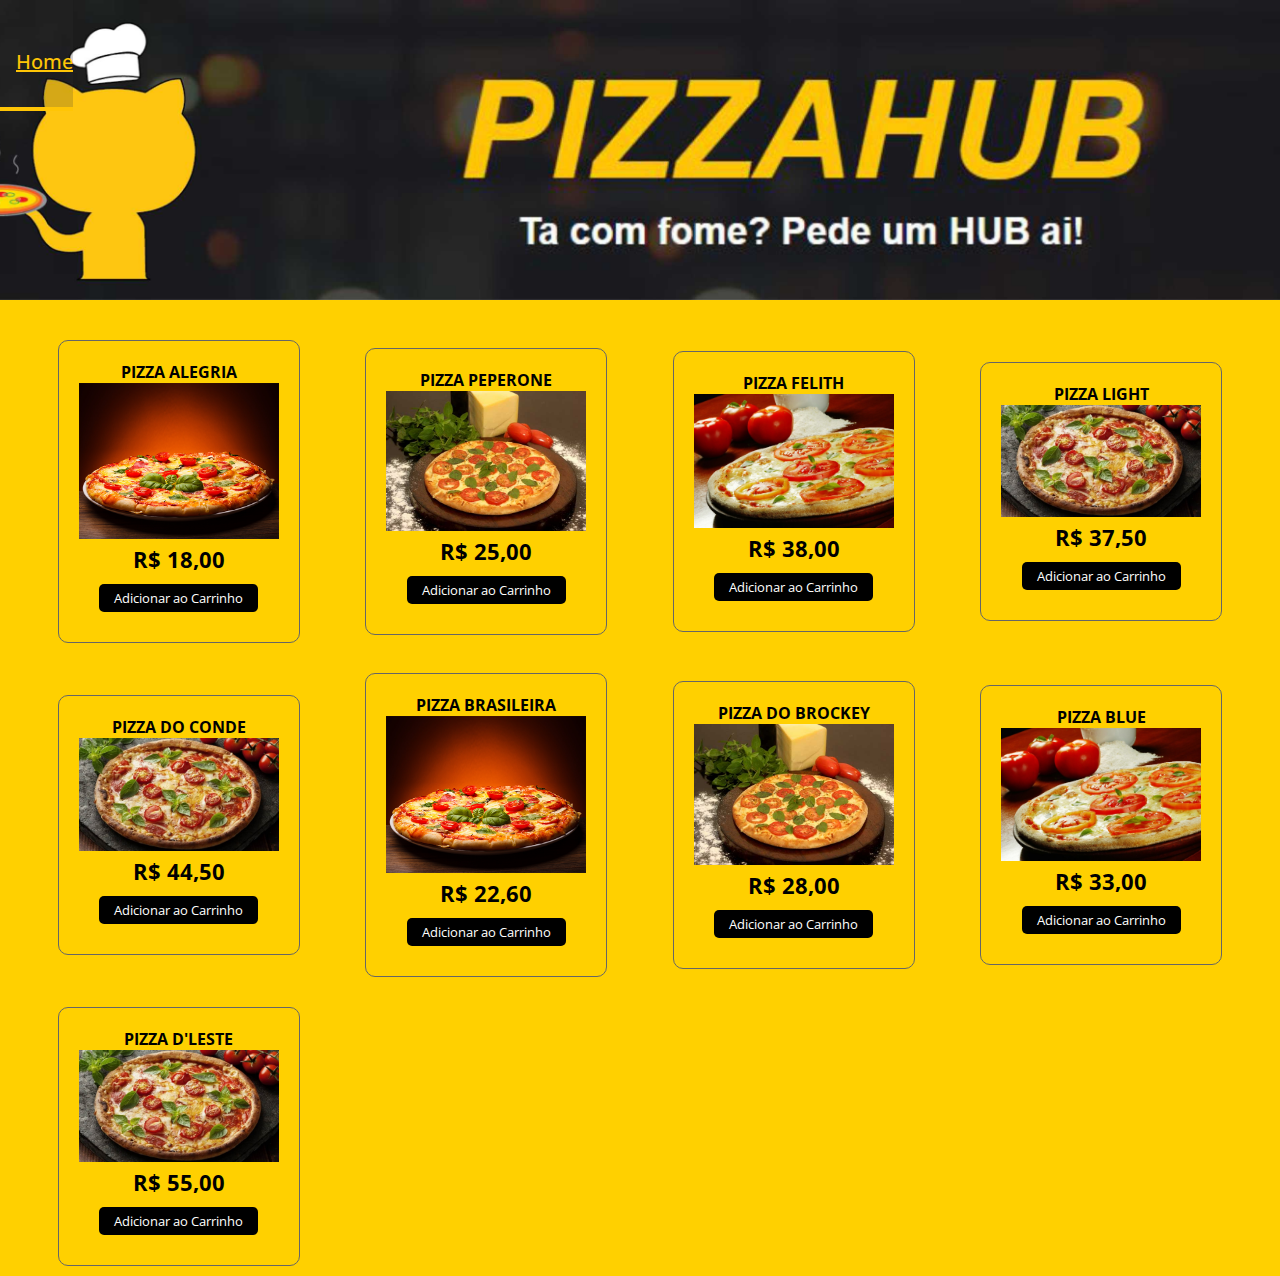
<file: carrinho.html>
<!DOCTYPE html>
<html lang="pt-br">
<head>
    <meta charset="UTF-8">
    <meta http-equiv="X-UA-Compatible" content="IE=edge">
    <meta name="viewport" content="width=device-width, initial-scale=1.0">
    <link rel="stylesheet" href="https://cdnjs.cloudflare.com/ajax/libs/font-awesome/6.2.1/css/all.min.css" integrity="sha512-MV7K8+y+gLIBoVD59lQIYicR65iaqukzvf/nwasF0nqhPay5w/9lJmVM2hMDcnK1OnMGCdVK+iQrJ7lzPJQd1w==" crossorigin="anonymous" referrerpolicy="no-referrer" />
    <link rel="stylesheet" href="carrinho.css">
    <script src="carrinho.js" async></script>
    <title>Carrinho PizzaHub | Brasil</title>
    <link rel="icon" type="image/x-icon" href="img/ICO-Hub.png">
</head>
<body>
    <header>
        <nav class="menu-buttom-right"> <!-- Nav do link voltar ao home -->
            <ul class="list-menu">
                <li>
                    <a href="index.html">Home</a>
                </li>
            </ul>
        </nav>
        
    </header>
    <section class="contenedor">    <!-- Container que cadastra a lista das pizzas -->
        <div class="contenedor-items">   
            <div class="item">
                <span class="titulo-item">Pizza Alegria</span>
                <img src="img/pizza 01.png" alt="" class="img-item">
                <span class="precio-item">R$ 18,00</span>
                <button class="boton-item">Adicionar ao Carrinho</button>
            </div>
            <div class="item">
                <span class="titulo-item">Pizza Peperone</span>
                <img src="img/Pizza 02.jpg" alt="" class="img-item">
                <span class="precio-item">R$ 25,00</span>
                <button class="boton-item">Adicionar ao Carrinho</button>
            </div>
            <div class="item">
                <span class="titulo-item">Pizza Felith</span>
                <img src="img/Pizza 03.jpg" alt="" class="img-item">
                <span class="precio-item">R$ 38,00</span>
                <button class="boton-item">Adicionar ao Carrinho</button>
            </div>
            <div class="item">
                <span class="titulo-item">Pizza Light</span>
                <img src="img/Pizza 04.jpg" alt="" class="img-item">
                <span class="precio-item">R$ 37,50</span>
                <button class="boton-item">Adicionar ao Carrinho</button>
            </div>
            <div class="item">
                <span class="titulo-item">Pizza do Conde</span>
                <img src="img/Pizza 05.jpg" alt="" class="img-item">
                <span class="precio-item">R$ 44,50</span>
                <button class="boton-item">Adicionar ao Carrinho</button>
            </div>
            <div class="item">
                <span class="titulo-item">Pizza Brasileira</span>
                <img src="img/pizza 01.png" alt="" class="img-item">
                <span class="precio-item">R$ 22,60</span>
                <button class="boton-item">Adicionar ao Carrinho</button>
            </div>
            <div class="item">
                <span class="titulo-item">Pizza do Brockey</span>
                <img src="img/Pizza 02.jpg" alt="" class="img-item">
                <span class="precio-item">R$ 28,00</span>
                <button class="boton-item">Adicionar ao Carrinho</button>
            </div>
            <div class="item">
                <span class="titulo-item">Pizza Blue</span>
                <img src="img/Pizza 03.jpg" alt="" class="img-item">
                <span class="precio-item">R$ 33,00</span>
                <button class="boton-item">Adicionar ao Carrinho</button>
            </div>
            
            <div class="item">
                <span class="titulo-item">Pizza D'Leste</span>
                <img src="img/Pizza 05.jpg" alt="" class="img-item">
                <span class="precio-item">R$ 55,00</span>
                <button class="boton-item">Adicionar ao Carrinho</button>
            </div>
        

        </div>
        
        <div class="carrito" id="carrito">   <!-- Carrinho de Compras --> 
            <div class="header-carrito">
                <h2>SEU CARRINHO</h2>
            </div>

            <div class="carrito-items">  <!-- NÃO REMOVA ESSA  CLASS -->
                <!-- 
               Aqui removi codigos LIXOS de teste mas tenho que manter essa Dive ativa pois está vinculada
                 -->
            </div>
            <div class="carrito-total">
                <div class="fila">
                    <strong>Total da Compra</strong>
                    <span class="carrito-precio-total">
                        R$ 120,00
                    </span>
                </div>
                <button class="btn-pagar">Pagar <i class="fa-solid fa-bag-shopping"></i> </button>
            </div>
        </div>
    </section>
</body>
<!--  -->
</file>
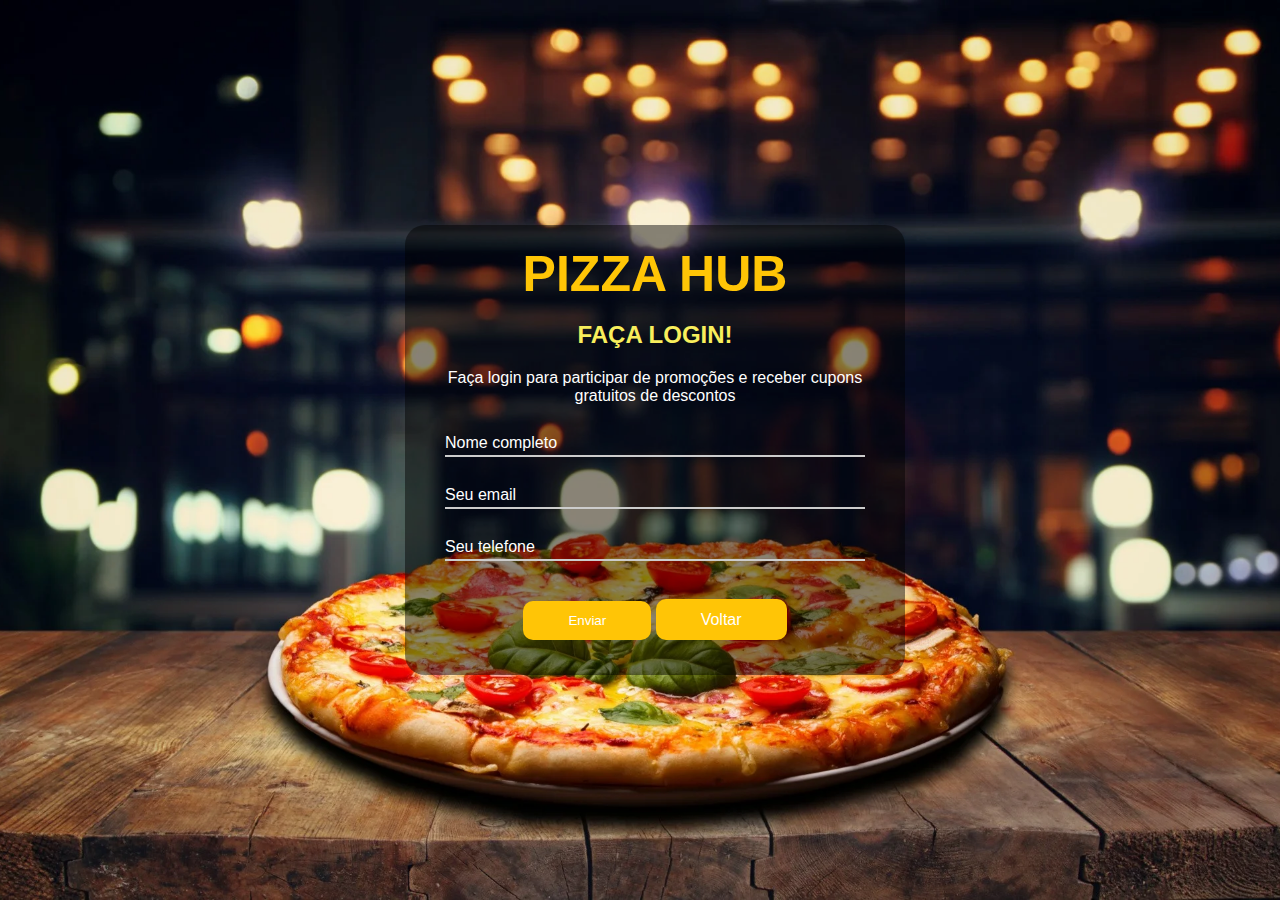
<file: form.html>
<!DOCTYPE html>
<html lang="pt-br">
<head>
    <meta charset="UTF-8">
    <meta name="viewport" content="width=device-width, initial-scale=1.0">
    <link rel="stylesheet" href="form.css">
    <link rel="icon" type="image/x-icon" href="img/ICO-Hub.png">
    <title>PIZZA HUB | FORMULÁRIO</title>

</head>


    <section id="form-section"> <!-- damos um nome para nossa Sections a qual chamará "form-conteiner" -->

        <div class="div-form">

            <form action="form.php" method="get">

                <h1>PIZZA HUB <br></h1> <br> 


                <h2>FAÇA LOGIN!</h2>

                <p>Faça login para participar de promoções e receber cupons gratuitos de descontos</p>
                <!-- Pequena descrição usando a TAG de paragráfo -->

                
                <div class="input-single"> <!-- Aqui criamos uma DIV para inserirmos nossa Label e Input-->



                <input type="text" id="nome" class="input" name="nome" autocomplete="off"
                required> <!-- Atribuimos os nome de identificação que serão usadas no PHP-->
                <label for="nome">Nome completo</label> <!--Aqui colocamos o nome que irá aparecer do lado
                da nossa caixa (input)-->
                </div>
                    

                <div class="input-single">




                    <input type="email" id="email" class="input" name="email" autocomplete="off"
                    required>

                    <label for="email">Seu email </label>


                    </div>


                <div class="input-single">
                    <input type="number" id="telefone" class="input" name="telefone" autocomplete="off"
                     required>
                    <label for="telefone">Seu telefone</label>
                    </div>
            

                    <div id="button">
                        <input type="submit" value="Enviar">
                        <a href="index.html">Voltar</a>        <!-- Por enquanto isso e so a ideia, tive que me preparar para sair do trabalho -->
                                                              
                        
                 </div>

                    
                    
                   

            </form>


            
                            
              

        </div>

                    <!--   <a href="index.html"><input type="button" value="Voltar à Home"></a>     -->
                    <!--  -->
    
</body>
</html>
</file>
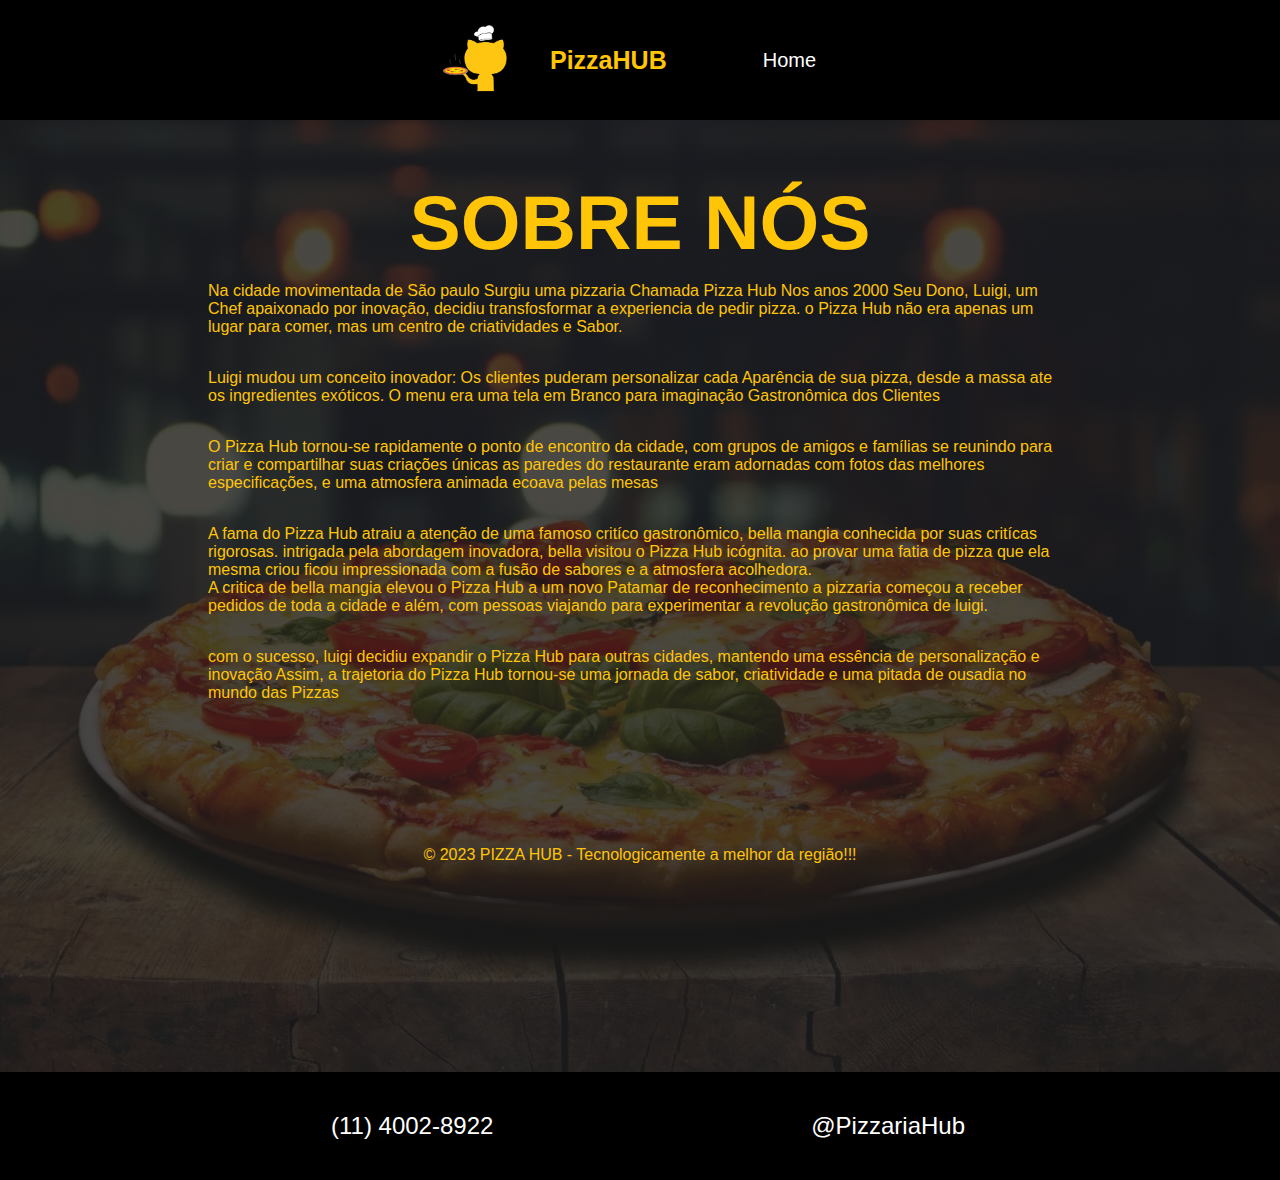
<file: sobre.html>
<!DOCTYPE html>
<html lang="pt-br">
<head>
  <meta charset="UTF-8">
  <meta name="viewport" content="width=device-width, initial-scale=1.0">
  <link rel="stylesheet" href="sobre.css"> 
  <link rel="icon" type="image/x-icon" href="img/ICO-Hub.png">
</head>
<body>
    
    <header class="content">
        
      <div class="logo-pizzahub">
          <img src="imagens/final logo pizzahub.png" alt="">
      </div>



          <h3>PizzaHUB</h3>


      <nav>

          <ul class="list-menu">
              <li>
                  <a href="index.html">Home</a>
              </li>
                  
          </ul>

      </nav>

      </div>
  
  </header>

  <section id="sobre-nos">
      <h1>SOBRE NÓS </h1>


        <p>
           Na cidade movimentada de São paulo Surgiu uma pizzaria Chamada Pizza Hub Nos anos 2000 Seu Dono, Luigi, um Chef apaixonado por inovação, decidiu transfosformar a experiencia de pedir pizza. o Pizza Hub não era apenas um lugar para comer, mas um centro de criatividades e Sabor.<br> <br>
        </p>


        <p>
          Luigi mudou um conceito inovador: Os clientes puderam personalizar cada Aparência de sua pizza, desde a massa ate os ingredientes exóticos. O menu era uma tela em Branco para imaginação Gastronômica dos Clientes<br> <br>
        </p>


        <p>
          O Pizza Hub tornou-se rapidamente o ponto de encontro da cidade, com grupos de amigos e famílias se reunindo para criar e compartilhar suas criações únicas as paredes do restaurante eram adornadas com fotos das melhores especificações, e uma atmosfera animada ecoava pelas mesas  <br> <br>
        </p>


        <p>
            A fama do Pizza Hub atraiu a atenção de uma famoso critíco gastronômico, bella mangia  conhecida por suas critícas rigorosas. intrigada pela abordagem inovadora, bella visitou o Pizza Hub icógnita. ao provar uma fatia de pizza que ela mesma criou ficou impressionada com a fusão de sabores e a atmosfera acolhedora. 
            <br>
            A critica de bella mangia elevou o Pizza Hub a um novo Patamar de reconhecimento a pizzaria começou a receber pedidos de toda a cidade e além, com pessoas viajando para experimentar a revolução gastronômica de luigi. <br> <br>
        </p>


        <p>
            com o sucesso, luigi decidiu expandir o Pizza Hub para outras cidades, mantendo uma essência de personalização e inovação Assim, a  trajetoria do Pizza Hub tornou-se uma jornada de sabor, criatividade e uma pitada de ousadia no mundo das Pizzas
        </p>
        <br>
        <br>
        <br>

        <div id="footer">
        <p>&copy; 2023 PIZZA HUB - Tecnologicamente a melhor da região!!!</p>
       </div>
     </section>

     <section id="contatos" >
      <div class="contatos-secao">
          <div class="div-footer">
              <i class="fas fa-phone"></i>
              <span>(11) 4002-8922 </span>
          </div>
          <div class="div-footer">
              <i class="fab fa-instagram"></i>
              <span>@PizzariaHub</span>
          </div>
      </div>
  </section>













  
</body>
</html>
</file>
<file: carrinho.css>
@import url('https://fonts.googleapis.com/css2?family=Open+Sans:wght@300;400;500;600&family=Titillium+Web:wght@200;300;400;600;700&display=swap');
*{
    margin: 0;
    padding:0;
    font-family: 'Open Sans';
}
header{
    background: url(img/Testeira\ HUB.jpg);
    background-size: cover;
    background-position:center;
    height: 300px;
}
/*--------------------  estilização do botão menu para voltar a HOME-----------------------------------------*/

.list-menu {
    width: 700px;
    display: flex;
    align-items: center;
    justify-content: space-between;
}

.list-menu li a {
    padding-top: 3rem;
    padding-bottom: 2rem;
    padding-left: 1rem; /* Ajuste para o espaçamento à esquerda */
    padding-right: -3rem; /* Ajuste para o espaçamento à direita */
    color: white;
    font-size: 20px;
    font-weight: 500;
    display: inline-block;
    text-align: right; /* Alinhamento do texto à direita */
    box-sizing: border-box; /* Garante que o padding não aumente o tamanho do elemento */
}


.list-menu li a:hover {
    background-color: #3333;
    border-bottom: 4px solid  #ffc506;
    color: #ffc506;
    transition: 0.2s;
}


/*  ----------------------------------------------------------- */
body {
    background-color: rgb(255, 208, 0);
}
header h1{
    text-align: center;
    font-size: 35px;
    /* background-color: #000; */
    color: #ffffff;
    padding: 30px 0;
}
.contenedor{
    max-width: 1200px;
    padding: 10px;
    margin: auto;
    display: flex;
    justify-content: space-between;
    /* oculto lo que queda fuera del .contenedor */
    contain: paint;
}
/* SECCION CONTENEDOR DE ITEMS */
.contenedor .contenedor-items{
    margin-top: 30px;
    display: grid;
    grid-template-columns: repeat(auto-fit, minmax(220px, 1fr));
    grid-gap:30px;
    grid-row-gap: 30px;
    /* width: 60%; */
    width: 100%;
    transition: .3s;
}
.contenedor .contenedor-items .item{
    max-width: 200px;
    margin: auto;
    border: 1px solid #666;
    border-radius: 10px;
    padding: 20px;
    transition: .3s;
}
.contenedor .contenedor-items .item .img-item{
    width: 100%;
}
.contenedor .contenedor-items .item:hover{
    box-shadow: 0 0 10px #666;
    scale: 1.05;
}
.contenedor .contenedor-items .item .titulo-item{
    display: block;
    font-weight: bold;
    text-align: center;
    text-transform: uppercase;
}
.contenedor .contenedor-items .item .precio-item{
    display: block;
    text-align: center;
    font-weight: bold;
    font-size: 22px;
}

.contenedor .contenedor-items .item .boton-item{
    display: block;
    margin: 10px auto;
    border: none;
    background-color: black;
    color: #fff;
    padding: 5px 15px;
    border-radius: 5px;
    cursor: pointer;
}
/* seccion carrito */
.carrito{
    border: 1px solid #666;
    width: 35%;
    margin-top: 30px;
    border-radius: 10px;
    overflow: hidden;
    margin-bottom: auto;
    position: sticky !important;
    top: 0;
    transition: .3s;
    /* Estilos para ocultar */
    margin-right: -100%;
    opacity: 0;
}
.carrito .header-carrito{
    background-color: #000;
    color: #fff;
    text-align: center;
    padding: 30px 0;
}
.carrito .carrito-item{
    display: flex;
    align-items: center;
    /* justify-content: space-between; */
    position: relative;
    border-bottom: 1px solid #666;
    padding: 20px;
}
.carrito .carrito-item img{
    margin-right: 20px;
}
.carrito .carrito-item .carrito-item-titulo{
    display: block;
    font-weight: bold;
    margin-bottom: 10px;
    text-transform: uppercase;
}
.carrito .carrito-item .selector-cantidad{
    display: inline-block;
    margin-right: 25px;
}
.carrito .carrito-item .carrito-item-cantidad{
    border: none;
    font-size: 18px;
    background-color: transparent;
    display: inline-block;
    width:30px;
    padding: 5px;
    text-align: center;
}
.carrito .carrito-item .selector-cantidad i{
    font-size: 18px;
    width: 32px;
    height: 32px;
    line-height: 32px;
    text-align: center;
    border-radius: 50%;
    border: 1px solid #000;
    cursor: pointer;
}
.carrito .carrito-item .carrito-item-precio{
    font-weight: bold;
    display: inline-block;
    font-size: 18px;
    margin-bottom: 5px;
}
.carrito .carrito-item .btn-eliminar{
    position: absolute;
    right: 15px;
    top: 15px;
    color: #000;
    font-size: 20px;
    width: 40px;
    height: 40px;
    line-height: 40px;
    text-align: center;
    border-radius: 50%;
    border: 1px solid #000;
    cursor: pointer;
    display: block;
    background: transparent;
    z-index: 20;
}
.carrito .carrito-item .btn-eliminar i{
    pointer-events: none;
}

.carrito-total{
    background-color: #f3f3f3;
    padding: 30px;
}
.carrito-total .fila{
    display: flex;
    justify-content: space-between;
    align-items: center;
    font-size: 22px;
    font-weight: bold;
    margin-bottom: 10px;
}
.carrito-total .btn-pagar{
    display: block;
    width: 100%;
    border: none;
    background: #000;
    color: #fff;
    border-radius: 5px;
    font-size: 18px;
    padding: 20px;
    display: flex;
    justify-content: space-between;
    align-items: center;
    cursor: pointer;
    transition: .3s;
}
.carrito-total .btn-pagar:hover{
    scale: 1.05;
}

/* SECCION RESPONSIVE */
@media screen and (max-width: 430px) {

    header{
        height: 100px;
        background: rgb(0,0,0);
        background: linear-gradient(180deg, rgba(0,0,0,1) 0%, rgba(255, 208, 0) 68%);
    }

    .list-menu li a {
        padding-top: 1rem;
        padding-left: 1rem;
        padding-right: 1rem;
    }

    .list-menu li a:hover{
        transition: 0.5s;
        background-color: #000;
        background-attachment: fixed;
    }





    .contenedor {
      display: block;
    }
    .contenedor-items{
        width: 100% !important;
    }
    .carrito{
        width: 100%;
    }
  }
</file>
<file: form.css>
*{
    margin: 0;
    padding: 0;
    box-sizing: border-box;
    font-family: sans-serif;
}


body{
    width: 100%; /* Largura */
    height: 100vh; /**/
    background-image: url(imagens/massa-de-pizza.webp); 
    background-position: center;/*Posicionamento a imagem ao centro*/
    background-repeat: no-repeat; /*Colocamos para que a img não se repita */
    background-size: cover; /*Aqui atribuimos para que a imagem fique sobre toda nossa página*/
    display: flex; /*Resposavel por colocar os itens na mesma linha (lado a lado)*/
    align-items: center;/* Alinhar itens ao centro*/
    justify-content: center; /*Justificar conteúdo ao centro*/
}

.div-form{ /* Aqui estamos chmando nossa Class da DIV PAI*/
    max-width: 120px; /* Atribuimos aqui um tamanho máximo de largura que essa Class irá exercer*/
    margin: 0 auto; /*Dizermos ao navegador que as margens superior e inferior são iguais a 0 
    as da esquerda e direita são automáticas */
}

form{ /*aqui chamamos nosso form para estilização*/
    background-color: rgba(0, 0, 0, 0.459); /*Colocamos uma cor de fundo */
    width: 500px; /*Atribuimos aqui um tamanho máximo de largura que esse formulário irá 
    exercer*/
    height: 450px; /*Largura do formulário*/
    padding: 20px;/*preenchimento*/
    border-radius: 20px;/*Arredondamento das bordas do formulário*/ 
    margin-left: -175px;

}

form h1{ /*Chamamos nosso texto para estilização*/
    text-align: center; /*Alinhamneto ao centro*/
    font-size: 50px; /*Tamanho da letra */
    color: #ffc506; /*Cor da letra*/
}

form p { /*Chamamos nosso paragrafo para estilização */
    color: white;
    text-align: center; /*Alinhando para o centro nosso paragrafo*/
    margin: 20px 0; /*dizemos ao navegador que as margens superior e inferior são iguais a 20 e as 
    da esquerda e direita são 0*/
}

.input-single{ /*Chamamos nossa class que está encabeçada nas div's dos nossos input e Label*/
    position: relative; /*posição relativa*/
    margin: 20px;/*dizemos ao navegador que as margens superior e inferior são iguais a 20 e as da esquerda e da direita são 0*/
    text-decoration: none;

}

.input-single label{/* chamamos nossa label para estilização*/
    position: absolute;/* atribuimos uma posição absoluta em relação ao formulario*/
    left: 0;/* zeramos a margin esquerda*/
    bottom: 5px;/* margem inferior atribuimos para 5px*/
    transition: all 0,2;/* inserimos uma transição total para 0,2*/
    cursor: text;/* aqui é para quando passar o mouse, aparecer o indicador de texto*/
    color: white;
}

.input{/*aqui chamamos nosso submit ou seja, o botão para estilização*/
    width: 100%;/* largura*/
    border: 0;/* tamanho da borda*/
    border-bottom: 2px solid #ccc;/* estilização na borda inferior */
    padding: 5px;/*preeenchimento do input*/
    font-size: 17px;/*tamanho da font*/
    outline: 0;/**/
    background: none;
    color: white;
}

input[type=number]::-webkit-inner-spin-button { 
    -webkit-appearance: none;
    
}

input[type=number] { 
   -moz-appearance: textfield;
   appearance: textfield;
}               

form .input-single .input:focus ~ label,/* */
form .input-single .input:valid ~ label{/* */
    transform: translateY(-25px);/* */
    font-size: 12px;/* */
    color: white;/* */
    transition: 1s;
} 



form input[type=submit]{/* aqui estilizamos nosso botão de enviar*/
    padding: 12px 45px;/* preenchimento da altura e largura do botão*/
    border: 0;/*aqui zeramos a borda*/
    border-radius: 10px;/* colocamos aqui um arredondamento no botão*/
    background-color: #ffc506;
    color: white;/* cor da letra do botão*/
    cursor: pointer;/*torna o botão em algo clicavel*/
    align-items: center;
}


form input[type=submit]:hover{
background-color: #ffc506;
padding: 15px 50px;
transition: 1s;
font-size: 17px;
}

/*   ==========================     Eu Edy adicionei os stilos do botão Voltar  ==========================  */

#button a[href="index.html"]{/* aqui estilizamos nosso botão de enviar*/
    padding: 12px 45px;/* preenchimento da altura e largura do botão*/
    border: 0;/*aqui zeramos a borda*/
    border-radius: 10px;/* colocamos aqui um arredondamento no botão*/
    background-color: #ffc506;
    color: white;/* cor da letra do botão*/
    cursor: pointer;/*torna o botão em algo clicavel*/
    align-items: center;
    text-decoration: none; /* Remove o sublinhado do texto do link */
}

#button a[href="index.html"]:hover{
    background-color: #ffc506;
    padding: 15px 50px;
    transition: 1s;
    font-size: 17px;
    }

#button{

    text-align: center;
    margin-top: 40px;
}

#button a{

    text-align: center;
    margin-top: 40px;
}


#button a {              /* Eu Edinho testando E ESTILIZANDO o botao voltar */
    color:#ffc506;
    text-align: center;
    margin-top: 40px;
}

h2{
    color: rgb(248, 238, 92);
    text-align: center;
}

@media (max-width: 430px){

    body{
        max-width: 430px;
    }

    form{ /*aqui chamamos nosso form para estilização*/
        justify-content: center;

        background-color: rgba(0, 0, 0, 0.459); /*Colocamos uma cor de fundo */
        width: 300px; /*Atribuimos aqui um tamanho máximo de largura que esse formulário irá 
        exercer*/
margin-left: -90px;       /*Largura do formulário*/
        padding: 20px;/*preenchimento*/
        border-radius: 20px;/*Arredondamento das bordas do formulário*/ 
        
        }

}
</file>
<file: sobre.css>
*{
    margin: 0;
    padding: 0;
    box-sizing: border-box;
    list-style: none;
    border: none;
    text-decoration: none;
    font-family: Arial, Helvetica, sans-serif;
}

html {
    width: 100vw;
    height: 100vh;
    font-size: 62;
    overflow-x: hidden;
}

.logo-pizzahub {
    width: 70px;
    height: auto;
    cursor: pointer;
    display: flex;
    align-items: center;
    justify-content: center;

}

.logo-pizzahub img {
    width: 70px;
    height: 70px;
    margin-right: 80px;
}

    
    /*----------------------------------------------------------------------------------------------------*/

    
    
    
    
    /*---------------------------------------------------------------------------------------------------------*/
    .content {
        padding: 60px;
        width: 100vw;
        height: 70px;
        display: flex;
        justify-content: space-evenly;
        align-items: center;
        background-color: black;
        padding-left: 30rem;
    }
    
    .content h3{
        font-size: 25px;
        margin-right: 80px;
        color: #ffc506;
        justify-content: space-between;
    }
    
    .list-menu {
        width: 700px;
        display: flex;
        align-items: center;
        justify-content: space-between;
    }
    
    .list-menu li a {
        padding-top: 3rem;
        padding-bottom: 2rem;
        padding-right: 1rem;
        padding-left: 1rem;
        color: white;
        font-size: 20px;
        font-weight: 500px;
    }
    
    .list-menu li a:hover {
        background-color: #3333;
        border-bottom: 4px solid  #ffc506;
        color: #ffc506;
        transition: 0.2s;
    }
    
    
    
    #contatos {
        width: 100%;
        background-color: black;
        display: flex;
        flex-direction: column;
        justify-content: Center;
        align-items: center;
        font-size: 1.8rem;
        color: white;
        padding: 40px;
    }
    
    
    
    .contatos-secao {
        width: 650px;
        display: flex;
        justify-content: space-between;
        font-size: 1.5rem;
        
    }
    
    .contatos-secao i{
        margin-right: 1rem;
        
    }
    
    .contatos-secao div{
        cursor: pointer;
    }
    
    .contatos-secao div:hover{
        color: #ffc506;
    }
  
    
 /*------------------------------------------------------------------------------------------------------------*/
 
 

    h1{
        text-align: center;
        color: #ffc506;
        margin-top: -150px;
        font-size: 4.8em;
    }


    #sobre-nos{
    background-image: linear-gradient(rgba(29, 29, 29, 0.8), rgba(29, 29, 29, 0.8)) ,url(imagens/massa-de-pizza.webp);
    background-position: bottom;
    padding: 13rem;
    }

    p{
        color: #ffc506;
        margin-top: 15px;

    }
    #footer{
        text-align: center;
        align-items: center;
        margin-top: 90px;
    }


    @media (max-width:430px) {

        .logo-pizzahub img {
            width: 100%;
            height: 60px;
            margin-left: 58px;      

        }


        .content h3 {
            font-size: 20px;
        }

       

        #sobre-nos {
            padding: 100px;   
            display: block;
            flex-direction: column;
            font-size: 0.8em;   


        
        }

         h1 {
           font-size: 30px;
           margin-top: 1px;    

           
          
        }
    
         p {
            font: bold;
            font-size: 15px;
            display: flex;
            
            margin-top: 60px;  
        

            
        }


        .contatos-secao  {
            justify-content: center;
            font-size: 18px;
            justify-content: space-evenly;
            margin-left: 3px;  
            

        }


    }
</file>
